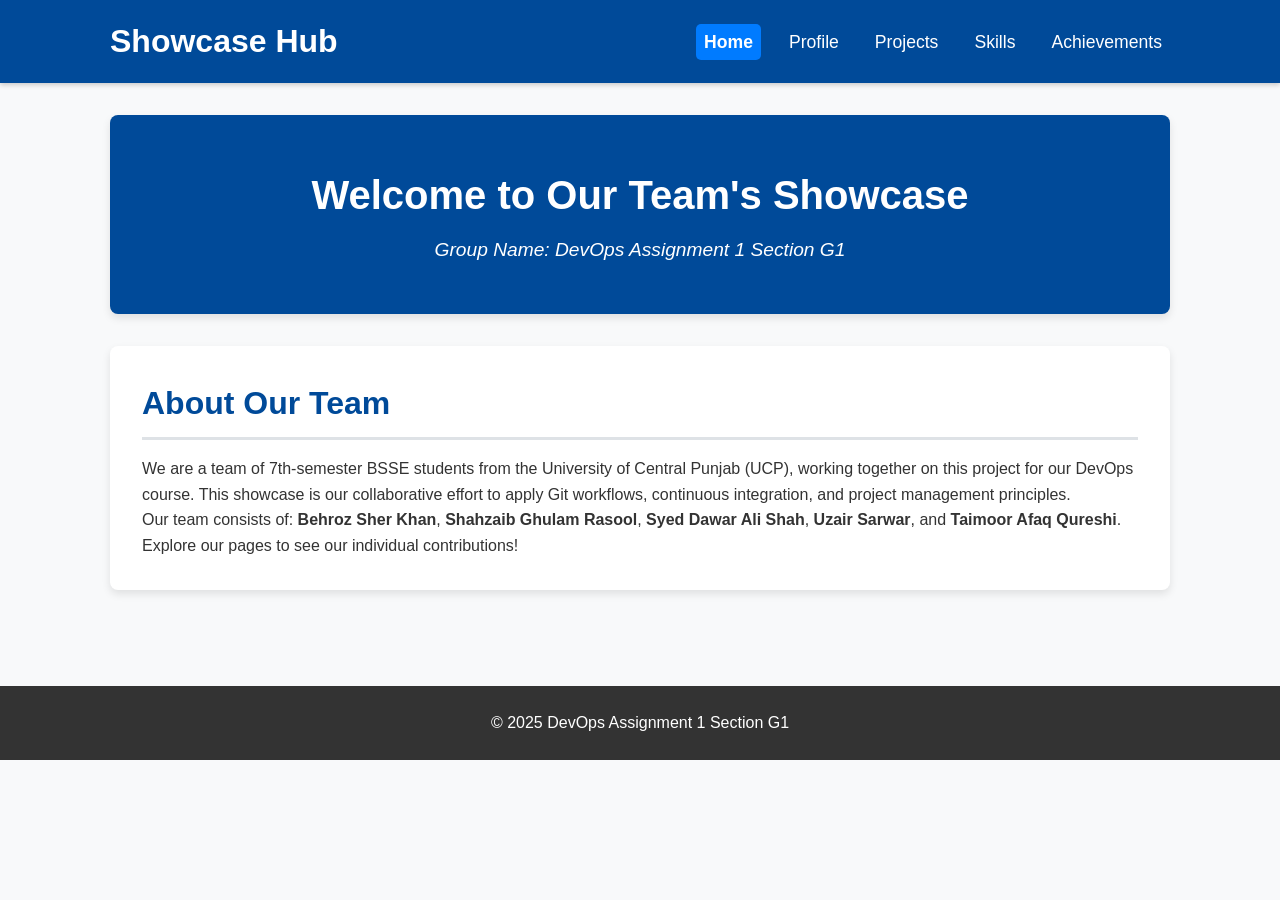
<file: src/index.html>
<!DOCTYPE html>
<html lang="en">
<head>
    <meta charset="UTF-8">
    <meta name="viewport" content="width=device-width, initial-scale=1.0">
    <title>Showcase Hub - Home</title>
    <!-- 
      This path is correct:
      - Go UP one folder from 'src' (to 'student-portfolio')
      - Go DOWN one folder into 'styles'
    -->
    <link rel="stylesheet" href="../styles/style.css">
</head>
<body>

    <header>
        <div class="container">
            <h1 class="site-title">Showcase Hub</h1>
            <nav>
                <ul>
                    <!-- The 'active' class highlights the current page -->
                    <li><a href="index.html" class="active">Home</a></li>
                    <li><a href="profile.html">Profile</a></li>
                    <li><a href="projects.html">Projects</a></li>
                    <li><a href="skills.html">Skills</a></li>
                    <li><a href="achievements.html">Achievements</a></li>
                </ul>
            </nav>
        </div>
    </header>

    <main>
        <div class="container">
            <!-- Hero Section with Group Name -->
            <section class="hero">
                <h2>Welcome to Our Team's Showcase</h2>
                <p class="group-name">Group Name: DevOps Assignment 1 Section G1</p>
            </section>

            <!-- "About Team" Section -->
            <section class="about-team">
                <h2>About Our Team</h2>
                <p>
                    We are a team of 7th-semester BSSE students from the University of Central Punjab (UCP), working together on this project 
                    for our DevOps course. This showcase is our collaborative effort to apply Git workflows, continuous integration, 
                    and project management principles.
                </p>
                <p>
                    Our team consists of:
                    <strong>Behroz Sher Khan</strong>, 
                    <strong>Shahzaib Ghulam Rasool</strong>, 
                    <strong>Syed Dawar Ali Shah</strong>, 
                    <strong>Uzair Sarwar</strong>, and 
                    <strong>Taimoor Afaq Qureshi</strong>. 
                    Explore our pages to see our individual contributions!
                </p>
            </section>
        </div>
    </main>

    <footer>
        <div class="container">
            <p>&copy; 2025 DevOps Assignment 1 Section G1 </p>
        </div>
    </footer>

</body>
</html>
</file>
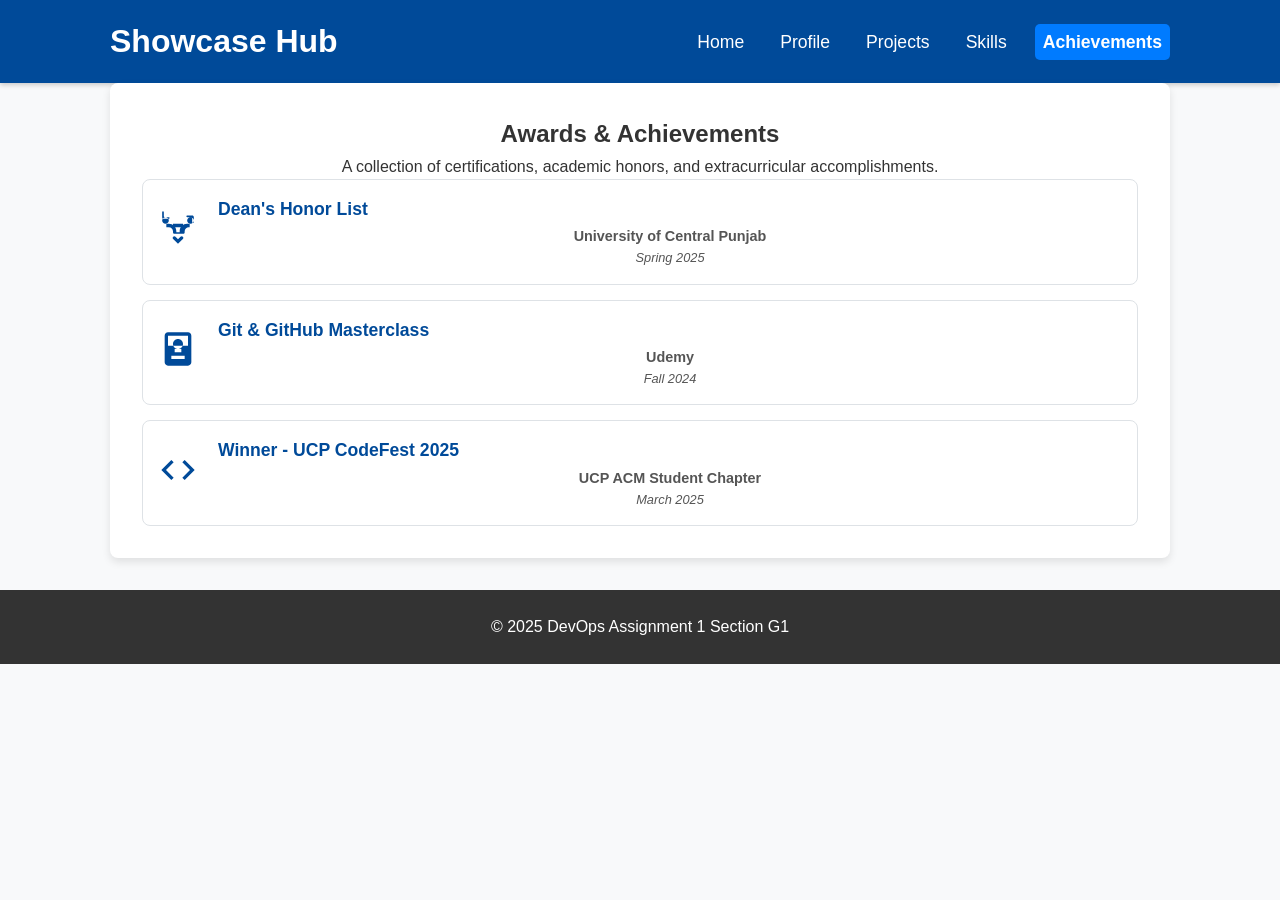
<file: src/achievements.html>
<!DOCTYPE html>
<html lang="en">
<head>
    <meta charset="UTF-8">
    <meta name="viewport" content="width=device-width, initial-scale=1.0">
    <title>Achievements | Showcase Hub</title>
    <!-- 
      This is the ONLY stylesheet link needed.
      It points to the master CSS file.
    -->
    <link rel="stylesheet" href="../styles/style.css">
</head>
<body>

    <!-- 1. Shared Header (Consistent with all pages) -->
    <header>
        <div class="container">
            <h1 class="site-title">Showcase Hub</h1>
            <nav>
                <ul>
                    <li><a href="index.html">Home</a></li>
                    <li><a href="profile.html">Profile</a></li>
                    <li><a href="projects.html">Projects</a></li>
                    <li><a href="skills.html">Skills</a></li>
                    <!-- 'active' class highlights the current page -->
                    <li><a href="achievements.html" class="active">Achievements</a></li>
                </ul>
            </nav>
        </div>
    </header>

    <!-- 2. Main Content for Achievements Page -->
    <main class="container">
        
        <!-- Page-specific section -->
        <section class="achievements-section">
            <h2>Awards & Achievements</h2>
            <p>
                A collection of certifications, academic honors, and extracurricular accomplishments.
            </p>

            <!-- This is the list that fulfills the document's requirement -->
            <div class="achievements-list">

                <!-- Achievement Item 1: Award -->
                <article class="achievement-item">
                    <!-- This is an inline SVG for a trophy icon. It's clean and requires no image files. -->
                    <div class="achievement-icon">
                        <svg xmlns="http://www.w3.org/2000/svg" viewBox="0 0 24 24" width="40" height="40" fill="currentColor">
                            <path d="M19.5 5.5c-1.1 0-2 .9-2 2s.9 2 2 2 2-.9 2-2-.9-2-2-2zM12 21.5l-2.9-2.9c-.4-.4-.4-1 0-1.4s1-.4 1.4 0L12 18.7l1.5-1.5c.4-.4 1-.4 1.4 0s.4 1 0 1.4L12 21.5zM4.5 9.5c1.1 0 2-.9 2-2s-.9-2-2-2-2 .9-2 2 .9 2 2 2zM21 5.5h-3.5c-.3 0-.5-.2-.5-.5s.2-.5.5-.5h3c.6 0 1 .4 1 1v3c0 .3-.2.5-.5.5s-.5-.2-.5-.5V6c0-.3-.2-.5-.5-.5zM3 5.5h3.5c.3 0 .5.2.5.5s-.2.5-.5.5h-3C2.9 6.5 2.5 6.1 2.5 5.5v-3c0-.3.2-.5.5-.5s.5.2.5.5V5c0 .3.2.5.5.5z"/>
                            <path d="M17.5 9.5c-2.5 0-4.5 2-4.5 4.5v.5H11v-.5c0-2.5-2-4.5-4.5-4.5H5v2h1.5c1.4 0 2.5 1.1 2.5 2.5v.5c0 .6.4 1 1 1h5c.6 0 1-.4 1-1v-.5c0-1.4 1.1-2.5 2.5-2.5H19v-2h-1.5zM15 11.5v-2h-6v2H15z"/>
                        </svg>
                    </div>
                    <div class="achievement-text">
                        <h3>Dean's Honor List</h3>
                        <p class="issuer">University of Central Punjab</p>
                        <p class="date">Spring 2025</p>
                    </div>
                </article>

                <!-- Achievement Item 2: Certification -->
                <article class="achievement-item">
                    <div class="achievement-icon">
                        <!-- Inline SVG for a certificate -->
                        <svg xmlns="http://www.w3.org/2000/svg" viewBox="0 0 24 24" width="40" height="40" fill="currentColor">
                           <path d="M18 2H6c-1.1 0-2 .9-2 2v16c0 1.1.9 2 2 2h12c1.1 0 2-.9 2-2V4c0-1.1-.9-2-2-2zm-2 16H8v-2h8v2zm-2-4h-4v-2h4v2zm4-4H6V4h12v6zM15 9c0 1.66-1.34 3-3 3s-3-1.34-3-3 1.34-3 3-3 3 1.34 3 3z"/>
                        </svg>
                    </div>
                    <div class="achievement-text">
                        <h3>Git & GitHub Masterclass</h3>
                        <p class="issuer">Udemy</p>
                        <p class="date">Fall 2024</p>
                    </div>
                </article>

                <!-- Achievement Item 3: Extracurricular -->
                <article class="achievement-item">
                     <div class="achievement-icon">
                        <!-- Inline SVG for a coding/event icon -->
                        <svg xmlns="http://www.w3.org/2000/svg" viewBox="0 0 24 24" width="40" height="40" fill="currentColor">
                            <path d="M9.4 16.6L4.8 12l4.6-4.6L8 6l-6 6 6 6 1.4-1.4zm5.2 0l4.6-4.6-4.6-4.6L16 6l6 6-6 6-1.4-1.4z"/>
                        </svg>
                    </div>
                    <div class="achievement-text">
                        <h3>Winner - UCP CodeFest 2025</h3>
                        <p class="issuer">UCP ACM Student Chapter</p>
                        <p class="date">March 2025</p>
                    </div>
                </article>

            </div>
        </section>

    </main>

    <!-- 3. Shared Footer (Consistent with all pages) -->
    <footer>
        <div class="container">
            <p>&copy; 2025 DevOps Assignment 1 Section G1</p>
        </div>
    </footer>

</body>
</html>
</file>
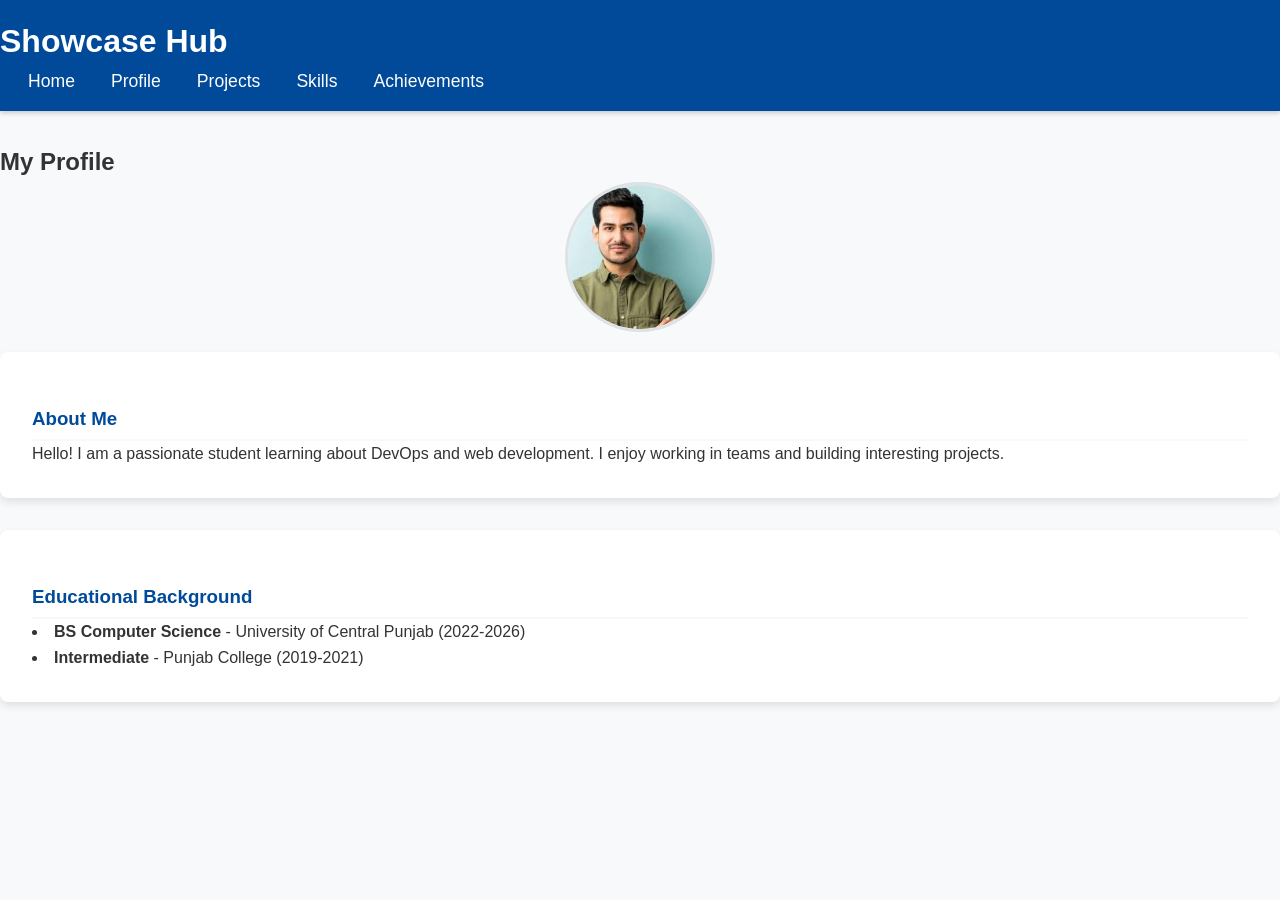
<file: src/profile.html>
<!DOCTYPE html>
<html lang="en">
<head>
    <meta charset="UTF-8">
    <meta name="viewport" content="width=device-width, initial-scale=1.0">
    <title>Profile Page</title>
    <link rel="stylesheet" href="../styles/style.css">
</head>
<body>

    <header class="main-header">
        <h1>Showcase Hub</h1>
        <nav class="main-nav">
            <ul>
                <li><a href="index.html">Home</a></li>
                <li><a href="profile.html">Profile</a></li>
                <li><a href="projects.html">Projects</a></li>
                <li><a href="skills.html">Skills</a></li>
                <li><a href="achievements.html">Achievements</a></li>
            </ul>
        </nav>
    </header>

    <main class="profile-container">
        <h2>My Profile</h2>
        
        <img class="profile-photo" src="[data-uri]" alt="Profile Photo">

        <section class="profile-section">
            <h3>About Me</h3>
            <p>
                Hello! I am a passionate student learning about DevOps and web development. 
                I enjoy working in teams and building interesting projects.
            </p>
        </section>

        <section class="profile-section">
            <h3>Educational Background</h3>
            <ul>
                <li>
                    <strong>BS Computer Science</strong> - University of Central Punjab (2022-2026)
                </li>
                <li>
                    <strong>Intermediate</strong> - Punjab College (2019-2021)
                </li>
            </ul>
        </section>
    </main>

</body>
</html>
</file>
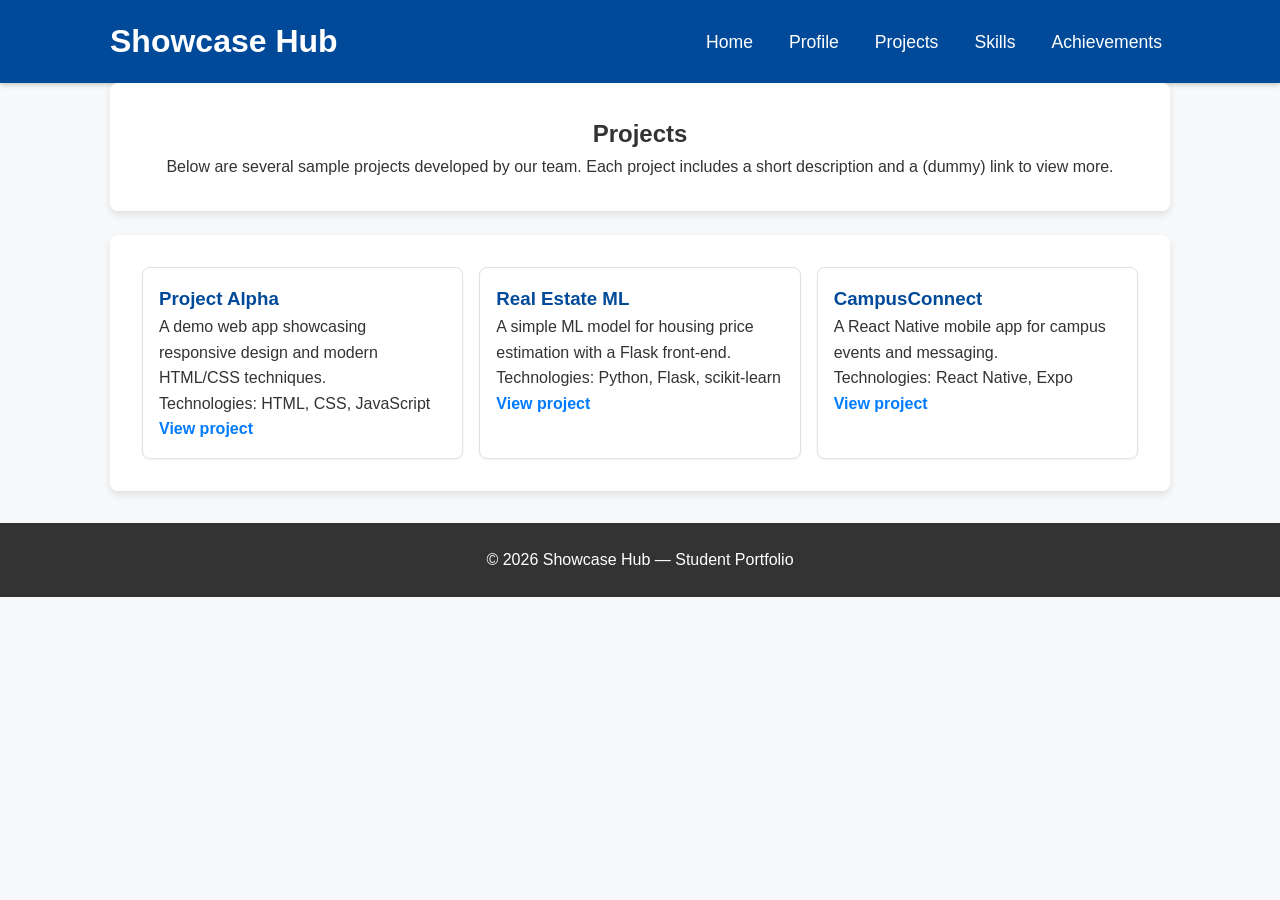
<file: src/projects.html>
<!doctype html>
<html lang="en">
<head>
  <meta charset="utf-8" />
  <meta name="viewport" content="width=device-width,initial-scale=1" />
  <title>Showcase Hub — Projects</title>
  <link rel="stylesheet" href="../styles/style.css" />
</head>
<body>
  <header class="site-header">
    <div class="container">
      <h1 class="site-title">Showcase Hub</h1>
      <nav class="main-nav" aria-label="Main navigation">
        <ul>
          <li><a href="index.html">Home</a></li>
          <li><a href="profile.html">Profile</a></li>
          <li><a href="projects.html" aria-current="page">Projects</a></li>
          <li><a href="skills.html">Skills</a></li>
          <li><a href="achievements.html">Achievements</a></li>
        </ul>
      </nav>
    </div>
  </header>

  <main class="container">
    <section class="intro">
      <h2>Projects</h2>
      <p>Below are several sample projects developed by our team. Each project includes a short description and a (dummy) link to view more.</p>
    </section>

    <section class="projects-grid" aria-label="Projects list">
      <!-- Project 1 -->
      <article class="project-card">
        <h3>Project Alpha</h3>
        <p class="project-desc">A demo web app showcasing responsive design and modern HTML/CSS techniques.</p>
        <p class="project-meta">Technologies: HTML, CSS, JavaScript</p>
        <p><a class="project-link" href="https://example.com" target="_blank" rel="noopener noreferrer">View project</a></p>
      </article>

      <!-- Project 2 -->
      <article class="project-card">
        <h3>Real Estate ML</h3>
        <p class="project-desc">A simple ML model for housing price estimation with a Flask front-end.</p>
        <p class="project-meta">Technologies: Python, Flask, scikit-learn</p>
        <p><a class="project-link" href="https://example.com" target="_blank" rel="noopener noreferrer">View project</a></p>
      </article>

      <!-- Project 3 -->
      <article class="project-card">
        <h3>CampusConnect</h3>
        <p class="project-desc">A React Native mobile app for campus events and messaging.</p>
        <p class="project-meta">Technologies: React Native, Expo</p>
        <p><a class="project-link" href="https://example.com" target="_blank" rel="noopener noreferrer">View project</a></p>
      </article>
    </section>
  </main>

  <footer class="site-footer">
    <div class="container">
      <p>&copy; <span id="year"></span> Showcase Hub — Student Portfolio</p>
    </div>
  </footer>

  <script>
    // small UX touch: update year
    document.getElementById('year').textContent = new Date().getFullYear();
  </script>
</body>
</html>
</file>
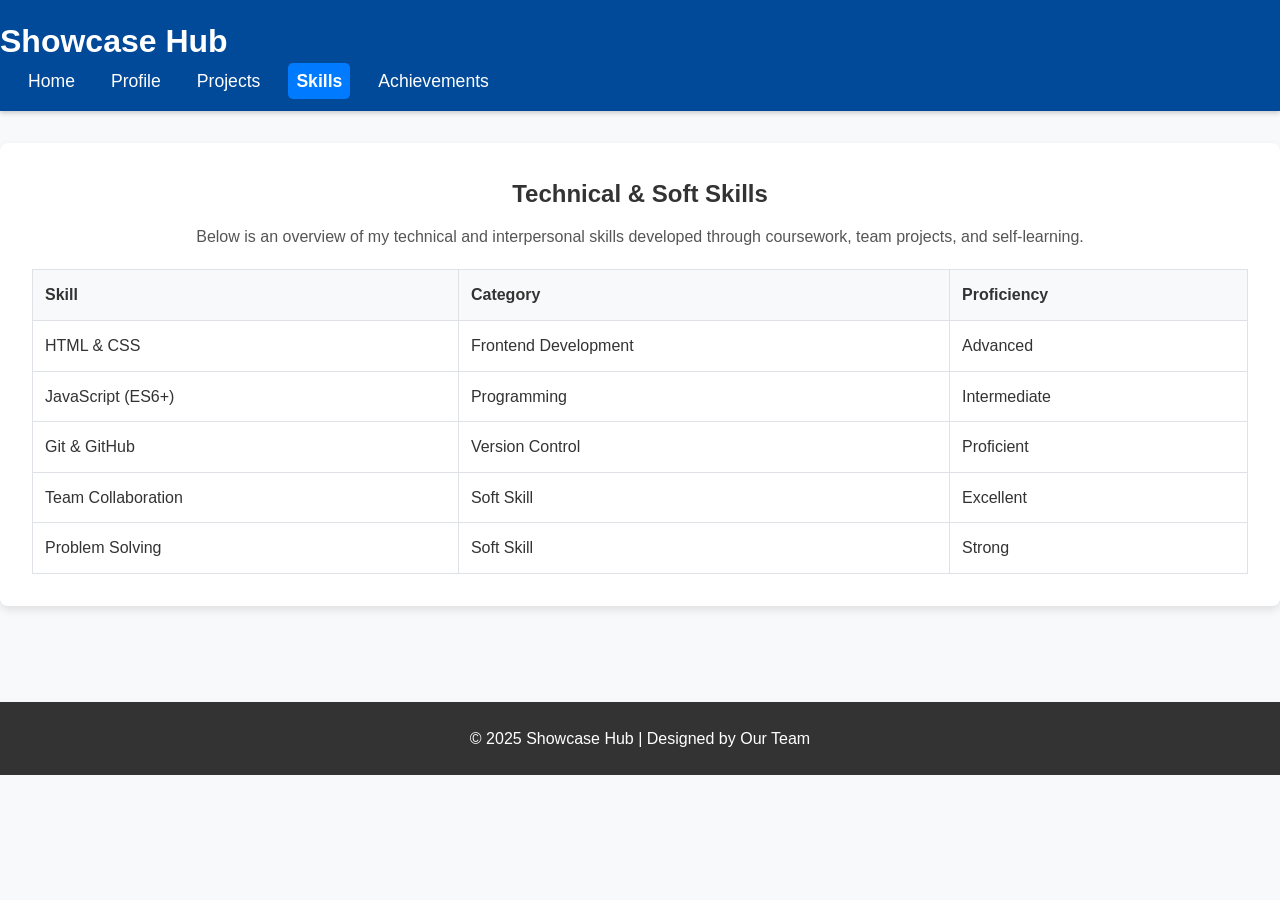
<file: src/skills.html>
<!DOCTYPE html>
<html lang="en">
  <head>
    <meta charset="UTF-8" />
    <meta name="viewport" content="width=device-width, initial-scale=1.0" />
    <title>My Skills | Showcase Hub</title>
    <link rel="stylesheet" href="../styles/style.css" />
  </head>
  <body>
    <header>
      <h1>Showcase Hub</h1>
      <nav>
        <ul class="nav-links">
          <li><a href="index.html">Home</a></li>
          <li><a href="profile.html">Profile</a></li>
          <li><a href="projects.html">Projects</a></li>
          <li><a class="active" href="skills.html">Skills</a></li>
          <li><a href="achievements.html">Achievements</a></li>
        </ul>
      </nav>
    </header>

    <main>
      <section class="skills-section">
        <h2>Technical & Soft Skills</h2>
        <p>
          Below is an overview of my technical and interpersonal skills
          developed through coursework, team projects, and self-learning.
        </p>

        <div class="skills-table">
          <table>
            <thead>
              <tr>
                <th>Skill</th>
                <th>Category</th>
                <th>Proficiency</th>
              </tr>
            </thead>
            <tbody>
              <tr>
                <td>HTML & CSS</td>
                <td>Frontend Development</td>
                <td>Advanced</td>
              </tr>
              <tr>
                <td>JavaScript (ES6+)</td>
                <td>Programming</td>
                <td>Intermediate</td>
              </tr>
              <tr>
                <td>Git & GitHub</td>
                <td>Version Control</td>
                <td>Proficient</td>
              </tr>
              <tr>
                <td>Team Collaboration</td>
                <td>Soft Skill</td>
                <td>Excellent</td>
              </tr>
              <tr>
                <td>Problem Solving</td>
                <td>Soft Skill</td>
                <td>Strong</td>
              </tr>
            </tbody>
          </table>
        </div>
      </section>
    </main>

    <footer>
      <p>© 2025 Showcase Hub | Designed by Our Team</p>
    </footer>
  </body>
</html>
</file>
<file: styles/style.css>
/* =================================================
   == MASTER STYLESHEET (style.css) ==
   == This is the single, clean file for all 5 pages. ==
   ================================================= */

/* --- 1. Global Setup & Variables --- */
:root {
  --primary-color: #004a99;    /* Professional blue */
  --secondary-color: #007bff;  /* Lighter, active blue */
  --light-bg: #f8f9fa;        /* Light gray background */
  --dark-text: #333333;
  --light-text: #ffffff;
  --border-color: #dee2e6;
  --card-shadow: 0 4px 8px rgba(0, 0, 0, 0.1);
  --max-width: 1100px;
}

/* Basic Reset */
* {
  margin: 0;
  padding: 0;
  box-sizing: border-box;
}

body {
  font-family: -apple-system, BlinkMacSystemFont, "Segoe UI", Roboto, Helvetica, Arial, sans-serif;
  line-height: 1.6;
  background-color: var(--light-bg);
  color: var(--dark-text);
}

/* --- 2. Reusable Container --- */
.container {
  max-width: var(--max-width);
  margin: 0 auto;
  padding: 0 20px;
}

/* --- 3. Header & Navigation --- */
header {
  background-color: var(--primary-color);
  color: var(--light-text);
  padding: 1rem 0;
  box-shadow: 0 2px 5px rgba(0, 0, 0, 0.2);
}

header .container {
  display: flex;
  justify-content: space-between;
  align-items: center;
}

.site-title {
  font-size: 2rem;
}

nav ul {
  list-style: none;
  display: flex;
}

nav li {
  margin-left: 20px;
}

nav a {
  color: var(--light-text);
  text-decoration: none;
  font-size: 1.1rem;
  font-weight: 500;
  padding: 0.5rem;
  border-radius: 5px;
  transition: background-color 0.3s ease;
}

nav a:hover {
  background-color: var(--secondary-color);
}

/* Style for the currently active page link */
nav a.active {
  background-color: var(--secondary-color);
  font-weight: 700;
}

/* --- 4. Main Content & Reusable Cards --- */
main {
  padding: 2rem 0;
}

/* Generic section card style */
section {
  background-color: #ffffff;
  padding: 2rem;
  margin-bottom: 2rem;
  border-radius: 8px;
  box-shadow: var(--card-shadow);
}

/* --- 5. Page-Specific Styles --- */

/* == 5.1 Index Page (index.html) == */
.hero {
  text-align: center;
  background-color: var(--primary-color);
  color: var(--light-text);
  padding: 3rem 2rem;
  /* (This uses the 'section' styles: white bg, shadow, etc) */
}
.hero h2 {
  font-size: 2.5rem;
  margin-bottom: 0.5rem;
}
.group-name {
  font-size: 1.2rem;
  font-style: italic;
}
.about-team h2 {
  font-size: 2rem;
  color: var(--primary-color);
  border-bottom: 3px solid var(--border-color);
  padding-bottom: 0.5rem;
  margin-bottom: 1rem;
}

/* == 5.2 Profile Page (profile.html) == */
/* This combines .profile-container and the default <section> */
.profile-section {
  text-align: left;
}
.profile-section-header {
  text-align: center;
}
.profile-photo {
  width: 150px;
  height: 150px;
  border-radius: 50%;
  object-fit: cover;
  margin: 0 auto 20px auto;
  display: block;
  border: 3px solid var(--border-color);
}
.profile-section h3 {
  color: var(--primary-color);
  border-bottom: 2px solid var(--light-bg);
  padding-bottom: 5px;
  margin-top: 20px;
}
.profile-section ul {
  list-style-position: inside;
  padding-left: 0;
}

/* == 5.3 Projects Page (projects.html) == */
.intro { 
  margin-bottom: 1.5rem; 
  text-align: center;
}
.projects-grid {
  display: grid;
  grid-template-columns: repeat(3, 1fr);
  gap: 1rem;
}
.project-card {
  border: 1px solid var(--border-color);
  padding: 1rem;
  border-radius: 8px;
  background: #fff;
  box-shadow: 0 1px 3px rgba(0,0,0,0.05);
}
.project-card h3 { 
  margin-top: 0; 
  color: var(--primary-color);
}
.project-link { 
  text-decoration: none; 
  font-weight: 600; 
  color: var(--secondary-color);
}

/* == 5.4 Skills Page (skills.html) == */
.skills-section h2 {
  text-align: center;
  margin-bottom: 10px;
}
.skills-section p {
  text-align: center;
  color: #555;
  margin-bottom: 20px;
}
.skills-table table {
  width: 100%;
  border-collapse: collapse;
  margin-top: 10px;
}
.skills-table th,
.skills-table td {
  border: 1px solid var(--border-color);
  padding: 12px;
  text-align: left;
}
.skills-table th {
  background-color: var(--light-bg);
  font-weight: bold;
}

/* == 5.5 Achievements Page (achievements.html) == */
.achievements-section h2, .achievements-section p {
  text-align: center;
}
.achievements-list {
  display: flex;
  flex-direction: column;
  gap: 15px;
}
.achievement-item {
  display: flex;
  align-items: center;
  gap: 20px;
  padding: 15px;
  border: 1px solid var(--border-color);
  border-radius: 8px;
}
.achievement-icon {
  color: var(--primary-color);
  flex-shrink: 0;
}
.achievement-text {
  flex-grow: 1;
}
.achievement-text h3 {
  color: var(--primary-color);
  margin: 0 0 2px 0;
  font-size: 1.1rem;
}
.achievement-text .issuer {
  color: #555;
  margin: 0;
  font-weight: bold;
  font-size: 0.9rem;
}
.achievement-text .date {
  color: #555;
  margin: 0;
  font-size: 0.8rem;
  font-style: italic;
}


/* --- 6. Footer --- */
footer {
  text-align: center;
  padding: 1.5rem;
  background-color: var(--dark-text);
  color: var(--light-text);
  margin-top: 2rem;
}

/* --- 7. RESPONSIVENESS (MANDATORY & COMBINED) --- */
@media (max-width: 800px) {
  /* Tablet */
  .projects-grid { 
    grid-template-columns: repeat(2, 1fr); 
  }
}

@media (max-width: 768px) {
  /* General Mobile */
  header .container {
    flex-direction: column;
    text-align: center;
  }
  .site-title {
    margin-bottom: 1rem;
  }
  nav ul {
    flex-direction: column;
    width: 100%;
  }
  nav li {
    margin: 0.5rem 0;
    width: 100%;
  }
  nav a {
    display: block; /* Makes links full-width */
  }
  .hero h2 {
    font-size: 2rem;
  }
}

@media (max-width: 600px) {
  /* Small Mobile */
  .projects-grid { 
    grid-template-columns: 1fr; 
  }
  .profile-container {
      width: 95%;
      margin: 10px auto;
      padding: 15px;
  }
  
  /* Responsive Skills Table */
  .skills-table table,
  .skills-table thead,
  .skills-table tbody,
  .skills-table th,
  .skills-table td,
  .skills-table tr {
    display: block;
  }
  .skills-table thead tr {
    position: absolute;
    top: -9999px;
    left: -9999px;
  }
  .skills-table tr {
    margin-bottom: 15px;
    border-bottom: 2px solid var(--border-color);
  }
  .skills-table td {
    padding-left: 50%;
    position: relative;
    border: none;
  }
  .skills-table td::before {
    content: attr(data-label); /* Requires data-label in HTML */
    position: absolute;
    left: 10px;
    font-weight: bold;
  }
}
</file>
